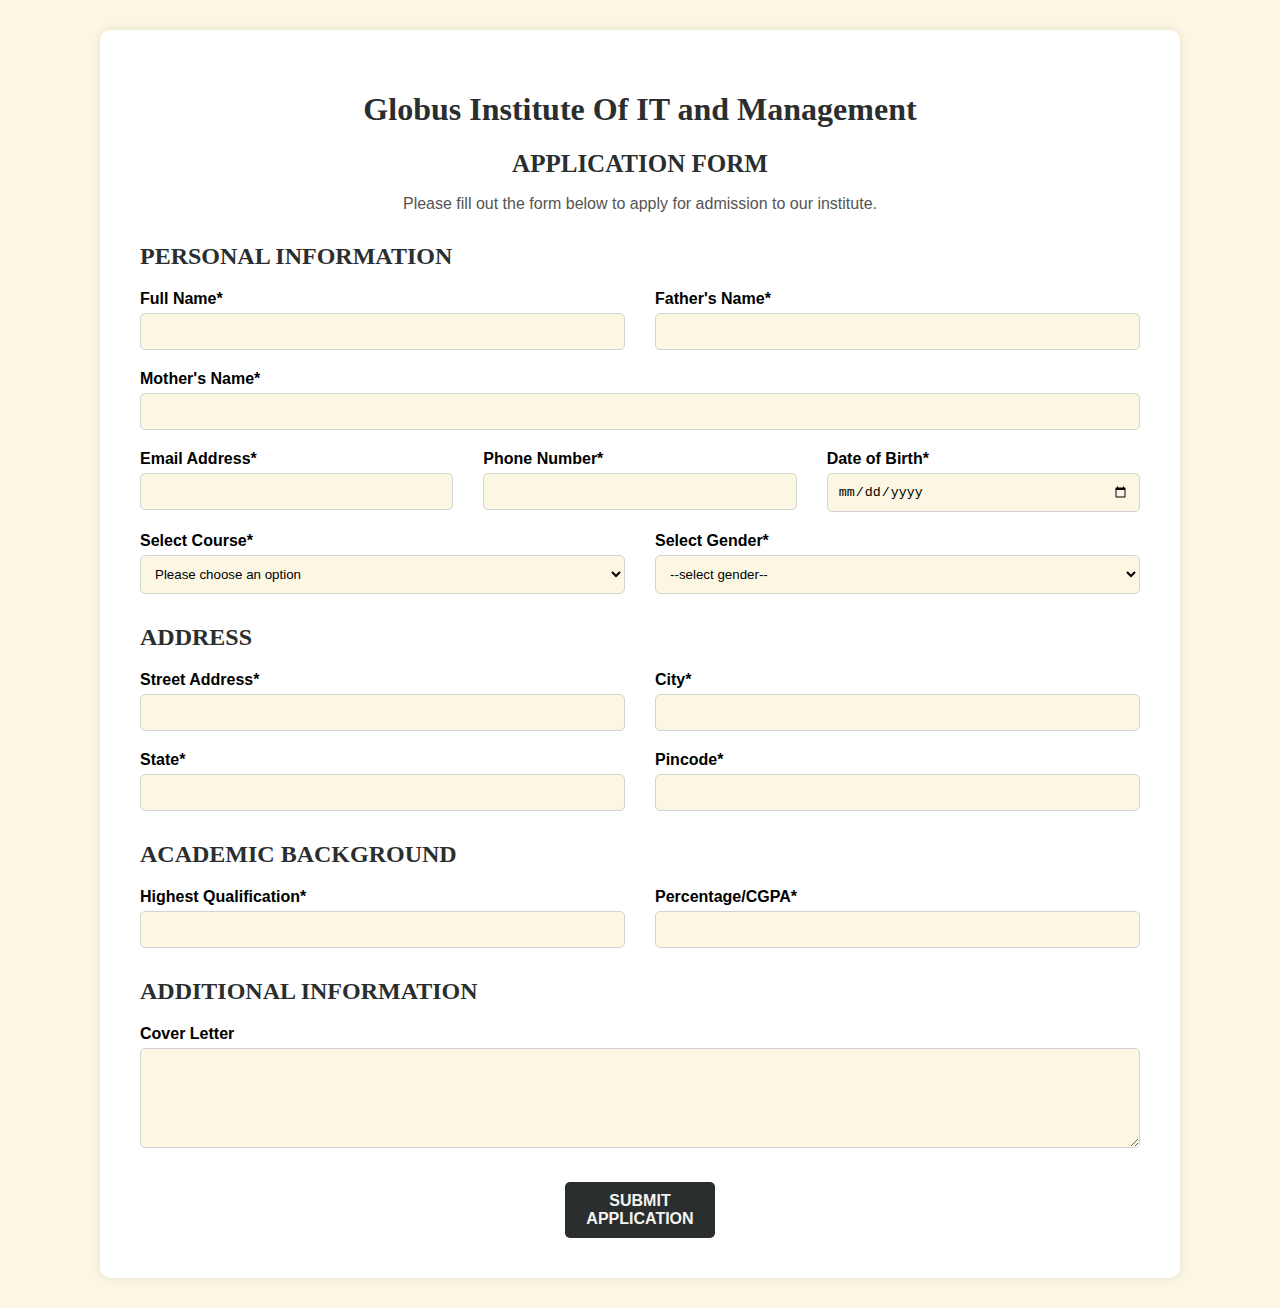
<file: application.html>
<!DOCTYPE html>
<html lang="en">
<head>
  <meta charset="UTF-8">
  <meta name="viewport" content="width=device-width, initial-scale=1.0">
  <title>Application Form</title>
  <style>
    body {
      font-family: Arial, sans-serif;
      margin: 0;
      padding: 0;
	  background: #fbf7e2;
    }

    .container {
      width: 1000px;
      margin: 30px auto;
      background-color: white;
      padding: 40px;
      border-radius: 10px;
      box-shadow: 0 0 10px rgba(0,0,0,0.1);
    }

    h1 {
      text-align: center;
      color: #2a2e2f;
      font-family: Georgia, serif;
    }

    #font {
      font-size: 25px;
    }

    .subtext {
      text-align: center;
      color: #555;
      margin-bottom: 30px;
    }

    h2 {
      color: #2a2e2f;
      font-family: Georgia, serif;
      margin-top: 30px;
    }

    .form-row {
      display: flex;
      gap: 30px;
      margin-top: 20px;
    }

    .form-row > div {
      flex: 1;
    }

    label {
      display: block;
      margin-bottom: 5px;
      font-weight: bold;
    }

    input, select, textarea {
      width: 100%;
      padding: 10px;
      border: 1px solid #d3d3d3;
      border-radius: 5px;
      background: #fbf7e2;
      box-sizing: border-box;
    }

    textarea {
      height: 100px;
    }

    button {
      width: 150px;
      margin: 30px auto 0;
      display: block;
      padding: 10px;
      font-size: 16px;
      font-weight: bold;
      background-color: #2a2e2f;
      color: white;
      border: none;
      border-radius: 5px;
      cursor: pointer;
      position: relative;
      overflow: hidden;
      z-index: 1;
    }

    button::before {
      content: "";
      position: absolute;
      top: 0;
      left: 0;
      width: 100%;
      height: 100%;
      background-color: #2a2e2f;
      border-radius: 5px;
      transform: scaleX(0);
      transition: transform 0.2s ease-in-out;
      z-index: -1;
    }

    button:hover::before {
      transform: scaleX(1);
    }

    button span {
      position: relative;
      z-index: 2;
      color: #f4f4f2;
    }
  </style>
</head>
<body>
  <div class="container">
    <h1><span>Globus Institute Of IT and Management</span></h1>
    <h1 id="font">APPLICATION FORM</h1>
    <p class="subtext">Please fill out the form below to apply for admission to our institute.</p>

    <h2>PERSONAL INFORMATION</h2>
    <div class="form-row">
      <div><label>Full Name*</label><input type="text" required></div>
      <div><label>Father's Name*</label><input type="text" required></div>
    </div>

    <div class="form-row">
      <div><label>Mother's Name*</label><input type="text" required></div>
    </div>

    <div class="form-row">
      <div><label>Email Address*</label><input type="email" required></div>
      <div><label>Phone Number*</label><input type="tel" required></div>
      <div><label>Date of Birth*</label><input type="date" required></div>
    </div>

    <div class="form-row">
      <div>
        <label>Select Course*</label>
        <select required>
          <option value="">Please choose an option</option>
          <option value="BBA">BBA</option>
          <option value="BCA">BCA</option>
          <option value="MCA">MCA</option>
          <option value="MSW">MSW</option>
          <option value="M.COM">M.COM</option>
          <option value="MBA">MBA</option>
        </select>
      </div>
      <div>
        <label>Select Gender*</label>
        <select>
          <option value="">--select gender--</option>
          <option value="MALE">MALE</option>
          <option value="FEMALE">FEMALE</option>
          <option value="OTHER">OTHER'S</option>
        </select>
      </div>
    </div>

    <h2>ADDRESS</h2>
    <div class="form-row">
      <div><label>Street Address*</label><input type="text" required></div>
      <div><label>City*</label><input type="text" required></div>
    </div>

    <div class="form-row">
      <div><label>State*</label><input type="text" required></div>
      <div><label>Pincode*</label><input type="text" required></div>
    </div>

    <h2>ACADEMIC BACKGROUND</h2>
    <div class="form-row">
      <div><label>Highest Qualification*</label><input type="text" required></div>
      <div><label>Percentage/CGPA*</label><input type="text" required></div>
    </div>

    <h2>ADDITIONAL INFORMATION</h2>
    <label>Cover Letter</label>
    <textarea></textarea>

    <button type="submit"><span>SUBMIT APPLICATION</span></button>
  </div>
</body>
</html>
</file>
